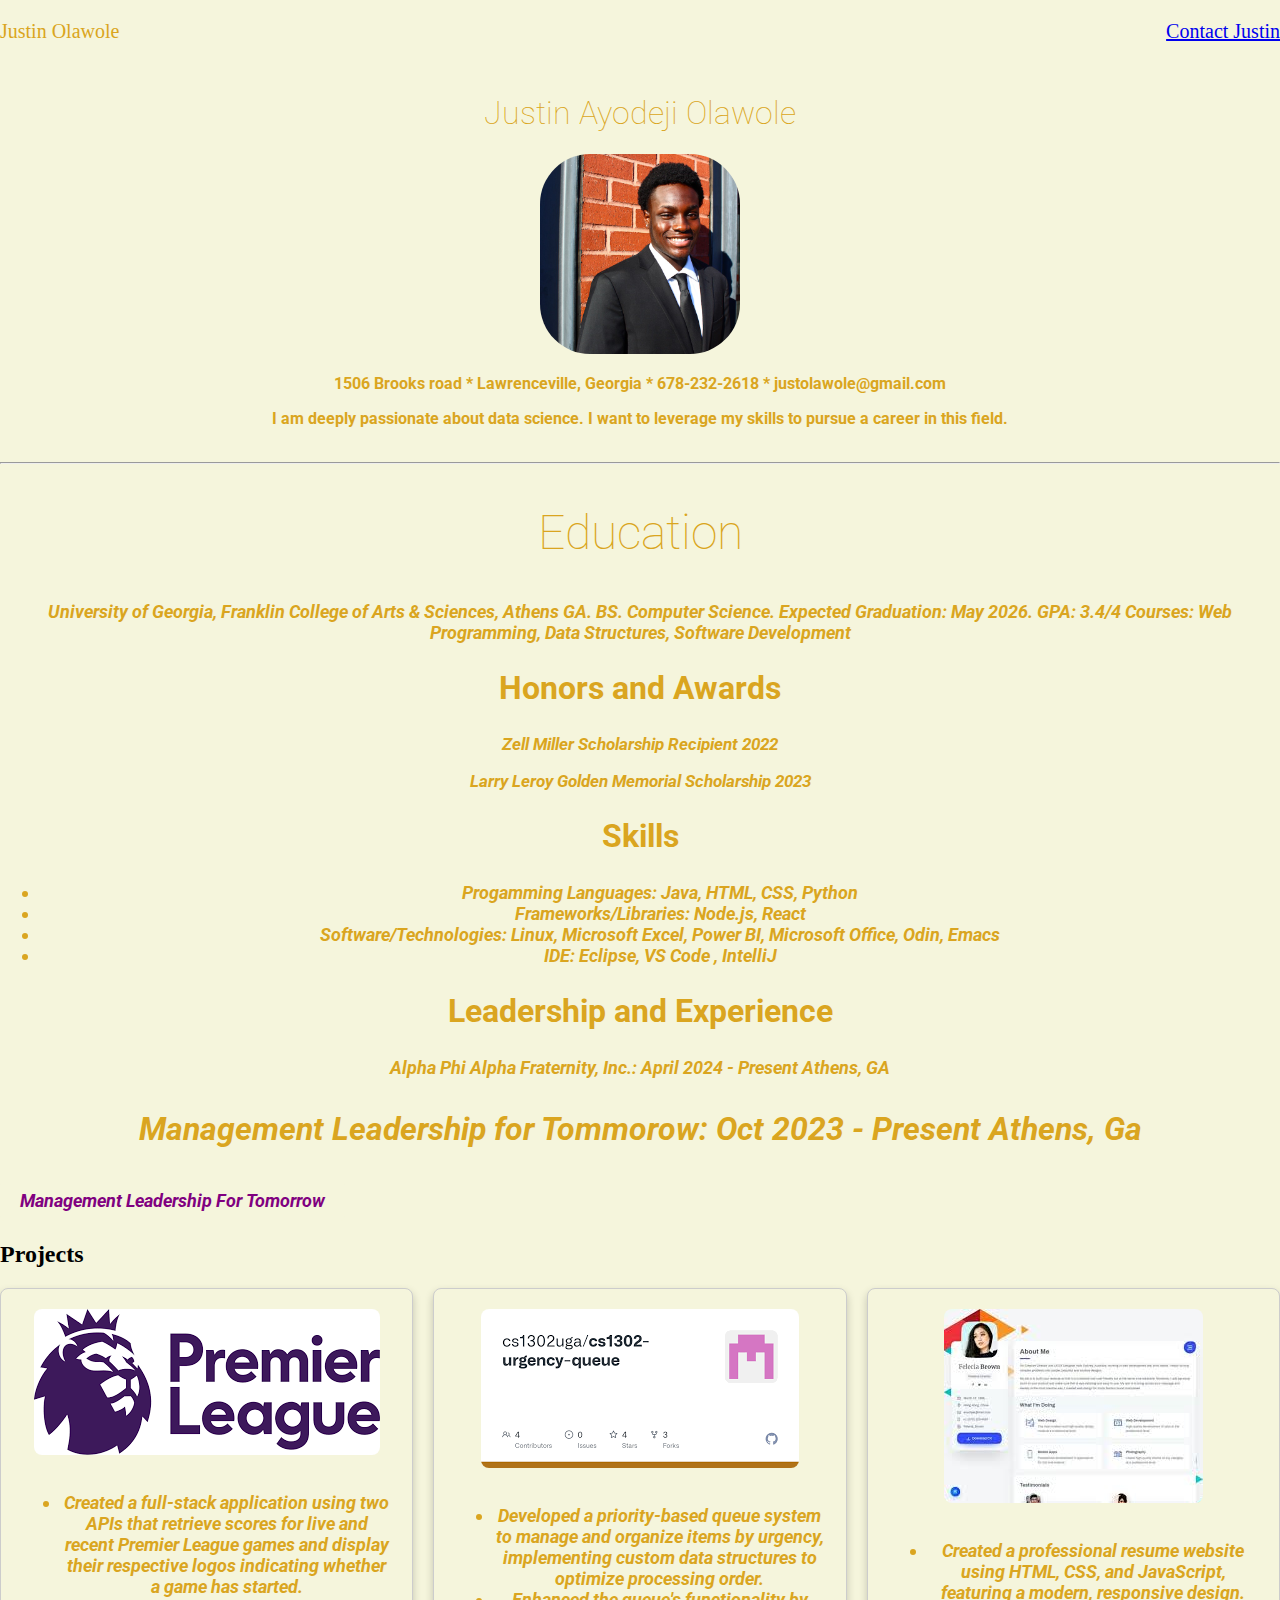
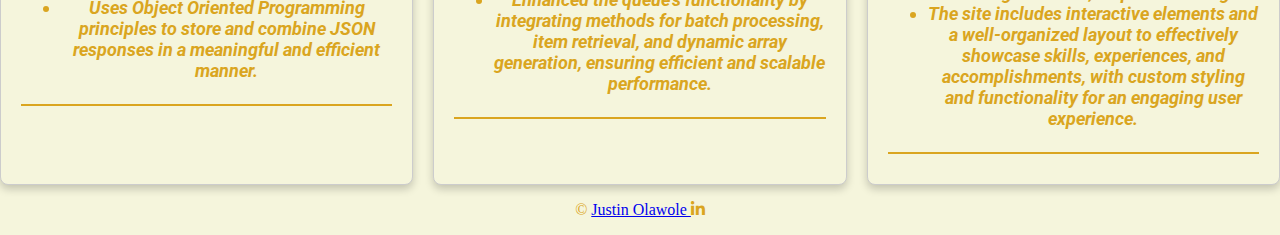
<file: index.html>
<!DOCTYPE html>
<html lang="en">
<head>
    <meta charset="UTF-8">
    <meta name="viewport" content="width=device-width, initial-scale=1.0">
    <title>Document</title>
    <link rel="stylesheet"  href="https://cdnjs.cloudflare.com/ajax/libs/font-awesome/6.0.0-beta3/css/all.min.css">
    <link rel ="stylesheet" href="css/style.css">
    <link href="https://fonts.googleapis.com/css2?family=Roboto:wght@400;700&display=swap" rel="stylesheet">
    <link rel="preconnect" href="https://fonts.googleapis.com">
    <link rel="preconnect" href="https://fonts.gstatic.com" crossorigin>
    <link href="https://fonts.googleapis.com/css2?family=Roboto:ital,wght@0,100;0,300;0,400;0,500;0,700;0,900;1,100;1,300;1,400;1,500;1,700;1,900&display=swap" rel="stylesheet">
</head>
<body>
    <nav> 
    <p>Justin Olawole</p>
   <a href="contact.html">Contact Justin</a>
    </nav>

   <section class = "splash">
    <h1>Justin Ayodeji Olawole</h1>
    <img src ="images/headshot.jpg" alt="Justin Ayodeji Olawole" width="200" height="200">
    <p class = "address"> 1506 Brooks road * Lawrenceville, Georgia * 678-232-2618 * justolawole@gmail.com</p>
    <p class = "tagline"> I am deeply passionate about data science. I want to leverage my skills to pursue a career in this field.</p>
    </section>

    <hr>

    <section class = "education">
    <h2 class = "edu">Education</h2>
    <p class = "para1">University of Georgia, Franklin College of Arts & Sciences, Athens GA. BS. Computer Science. Expected Graduation: May 2026. GPA: 3.4/4 Courses: Web Programming, Data Structures, Software Development </p>
    </section>

    <section>
    <h2 class ="hon"> Honors and Awards</h2>
    <dl class = "list1">Zell Miller Scholarship Recipient 2022 </dl>
    <dl class = "list2"> Larry Leroy Golden Memorial Scholarship 2023</dl>
    </section>

    <section>
        <h2 class= "skills" >Skills</h2>
        <ul class = "list3">
            <li>Progamming Languages: Java, HTML, CSS, Python</li>
            <li>Frameworks/Libraries: Node.js, React</li>
            <li>Software/Technologies: Linux, Microsoft Excel, Power BI, Microsoft Office, Odin, Emacs</li>
            <li>IDE: Eclipse, VS Code , IntelliJ </li>
        </ul>
    </section>

    <section>
        <h2 class = "Leadership"> Leadership and Experience </h2>
        <dl class = "list4"> Alpha Phi Alpha Fraternity, Inc.: April 2024 - Present  Athens, GA</dl>
        <dl class="list5"> Management Leadership for Tommorow: Oct 2023 - Present  Athens, Ga </dl>
        <a class="link2" href="https://mlt.org/?gad_source=1&gclid=Cj0KCQjwrKu2BhDkARIsAD7GBotnMpt98Kg9DSUEOIvkBQyNDSDfsBGq2wMEHraAkKcArnZs-Cby8tQaAtaYEALw_wcB">
            Management Leadership For Tomorrow
        </a>
        
    </section>

    <section>
        <h2>Projects</h2>
    
        <div class="three-col">
            <div class="card">
                <img src="images/premier.png" alt="Premier League Update App" class="card-img">
                <h3 class=" prem" League Update App</h3>
                <ul>
                    <li>Created a full-stack application using two APIs that retrieve scores for live and recent Premier League games and display their respective logos indicating whether a game has started.</li>
                    <li>Uses Object Oriented Programming principles to store and combine JSON responses in a meaningful and efficient manner.</li>
                </ul>
            </div>
    
            <div class="card">
                <img src="images/urgency.queue.png" alt="Urgency Driven Queue" class="card-img">
                <h3 class = "queue" Urgency Driven Queue</h3>
                <ul>
                    <li>Developed a priority-based queue system to manage and organize items by urgency, implementing custom data structures to optimize processing order.</li>
                    <li>Enhanced the queue's functionality by integrating methods for batch processing, item retrieval, and dynamic array generation, ensuring efficient and scalable performance.</li>
                </ul>
            </div>
    
            <div class="card">
                <img src="images/resume.jpeg" alt="Resume Website" class="card-img">
                <h3 class = "res" Resume Website</h3>
                <ul>
                    <li>Created a professional resume website using HTML, CSS, and JavaScript, featuring a modern, responsive design. </li>
                    <li> The site includes interactive elements and a well-organized layout to effectively showcase skills, experiences, and accomplishments, with custom styling and functionality for an engaging user experience.</li>
                </ul>
            </div>
        </div>
    </section>
    
    
    

    <footer>
        <p>© <a href="contact.html"> Justin Olawole </a> 
        <i class="fa-brands fa-linkedin-in"></i>  </p>
    </footer>



</body>
</html>
</file>
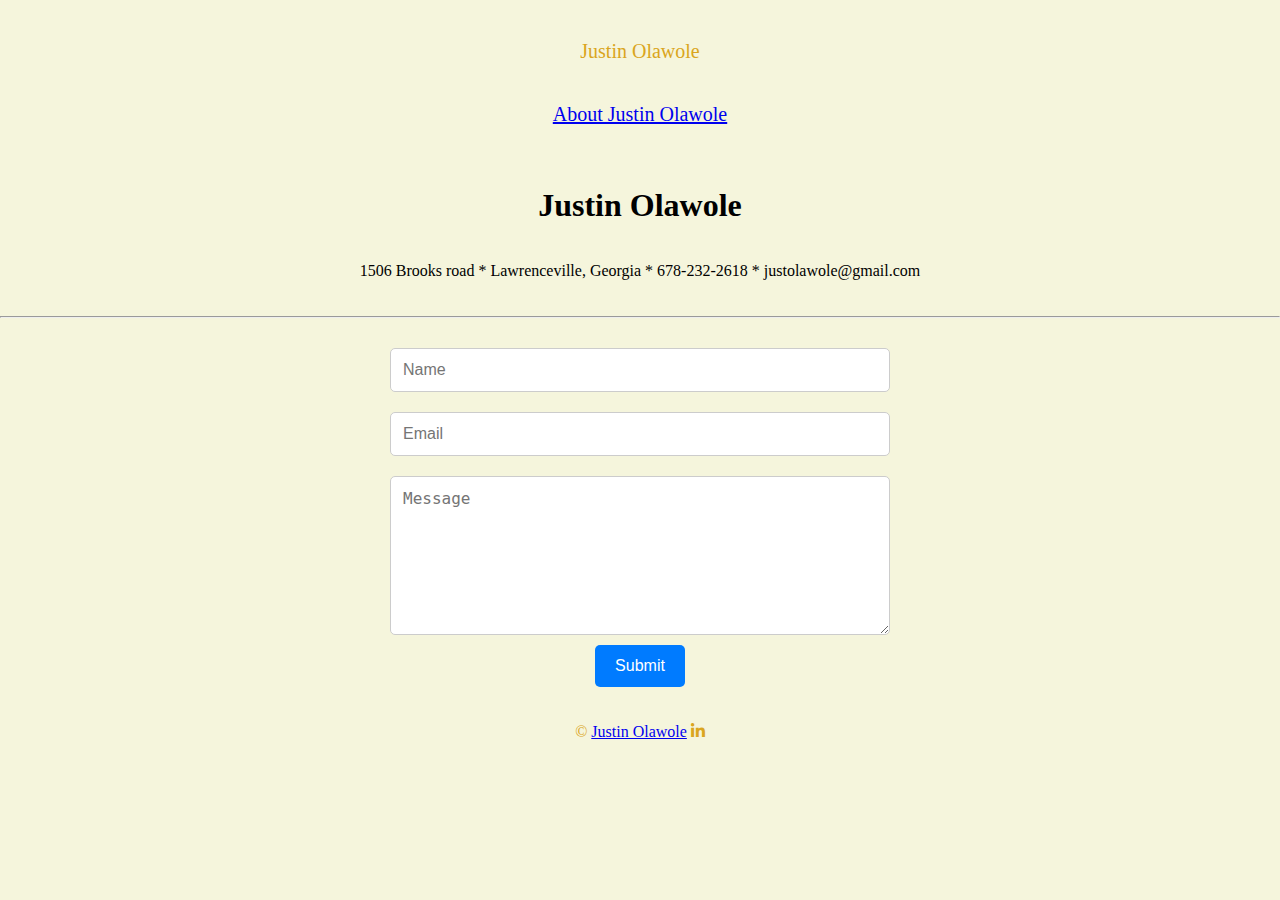
<file: contact.html>
<!DOCTYPE html>
<html lang="en">
<head>
    <meta charset="UTF-8">
    <meta name="viewport" content="width=device-width, initial-scale=1.0">
    <title>Document</title>
    <link rel="stylesheet" href="https://cdnjs.cloudflare.com/ajax/libs/font-awesome/6.0.0-beta3/css/all.min.css">
    <link rel="stylesheet" href="css/style.css">
</head>
<body>
    <nav class="one-col">
        <p>Justin Olawole</p>
        <p><a href="index.html">About Justin Olawole</a></p>
    </nav>

    <section class="one-col">
        <h1>Justin Olawole</h1>
        <p>1506 Brooks road * Lawrenceville, Georgia * 678-232-2618 * justolawole@gmail.com</p>
    </section>

    <hr>

    <form action="mailto:justolawole@gmail.com" method="post" class="one-col">
        <input type="text" name="name" placeholder="Name">
        <input type="email" name="email" placeholder="Email">
        <textarea name="message" placeholder="Message" rows="7" cols="25"></textarea>
        <input type="submit">
    </form>

    <footer class="one-col">
        <p>© <a href="index.html">Justin Olawole</a>
        <i class="fa-brands fa-linkedin-in"></i></p>
    </footer>
</body>
</html>
</file>
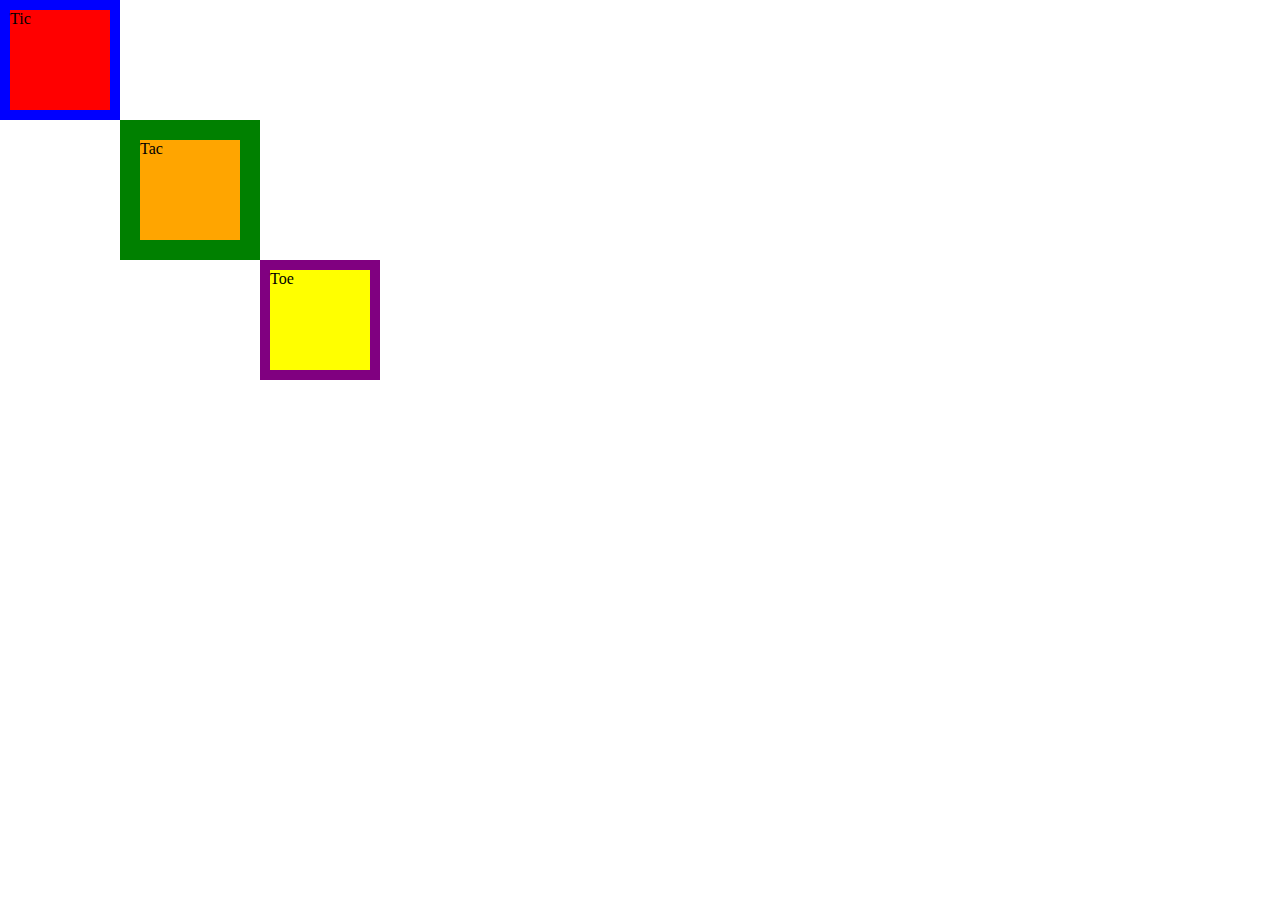
<file: images/classwork.html>
<!DOCTYPE html>
<html lang="en">
<head>
    <meta charset="UTF-8">
    <meta name="viewport" content="width=device-width, initial-scale=1.0">
    <title>Document</title>
    <link rel ="stylesheet" href="claswork.css">
    <title Css Test ></title>
</head>

<body>
    <div class="one">Tic</div>
    <div class="two">Tac</div>
    <div class="three">Toe</div>
    
</body>
</html>
</file>
<file: css/style.css>
body {
    margin: 0px;
    padding: 0px;
    background-color: beige;
    
}

nav {
    font-family: "Times New Roman", Times, serif;
    font-size: 20px;
    color: goldenrod;
    background-color: beige;

}

nav {
    display: flex;
    justify-content: space-between;
    align-items: center;
    color: goldenrod;
    background-color: beige;
}

footer {
    color: goldenrod;
    display: flex;
    justify-content: center;
    background-color: beige;
}

.splash {
    text-align: center;
    padding: 10px;;
    font-family: "Roboto", sans-serif;
    font-weight: 100;
    font-style: normal;
    color: goldenrod;
    background-color: beige;
}

.splash h1 {
    font-family: "Roboto", sans-serif;
    font-weight: 100;
    font-style: normal;
    color: goldenrod;
    background-color: beige;
}

.splash img {
    border-radius: 50px;
    border: 10px;

}
.address {
    text-align: center;
    color: goldenrod;
    background-color: beige;
    font-weight: bold;
    font-style: normal

    

}

.tagline {
    text-align: center;
    color: goldenrod;
    background-color: beige;
    font-size: 16px;
    font-weight: bold;
    font-size: medium;
}

.hr {
    border-style: dotted;
    border-width: 3px;
    border-color: gold;
    background-color: beige;
}

.education {
    text-align: center;
    color: goldenrod;
    background-color: beige;
    font-family: "Roboto", sans-serif;
    font-weight: 100;
    font-style: normal;
    font-weight: bold;
    font-size: 2rem;

}

.edu{
    text-align: center;
    color: goldenrod;
    background-color: beige;
    font-family: "Roboto", sans-serif;
    font-weight: 100;
    font-style: normal;

}
.para1 {
    text-align: center;
    color: goldenrod;
    background-color: beige;
    font-family: "Roboto", sans-serif;
    font-style: italic;
    font-size : 18px;
}

.hon{
    text-align: center;
    color: goldenrod;;
    font-family: "Roboto", sans-serif;
    font-weight: 100;
    font-style: normal;
    font-weight: bold; 
    font-size: 2rem;
    background-color: beige;
}

.list1 {
    text-align: center;
    color: goldenrod;
    background-color: beige;
    font-family: "Roboto", sans-serif;
    font-size : 17px;
    grid-template-columns: 1fr 2fr;
    font-weight: bold; 
    font-style: italic;
}

.list2 {
    text-align: center;
    color: goldenrod;
    background-color: beige;
    font-family: "Roboto", sans-serif;
    font-size : 17px;
    grid-template-columns: 1fr 2fr;
    font-weight: bold; 
    font-style: italic;
}

.list3 {
    text-align: center;
    color: goldenrod;
    background-color: beige;
    font-family: "Roboto", sans-serif;
    font-size : 18px;
    font-weight: bold; 
    font-style: italic;
}

.Leadership {
    text-align: center;
    color: goldenrod;
    background-color: beige;
    font-family: "Roboto", sans-serif;
    font-weight: 100;
    font-style: normal;
    font-weight: bold;
    font-size: 2rem;
}

.list4 {
    text-align: center;
    color: goldenrod;
    background-color: beige;
    font-family: "Roboto", sans-serif;
    font-size : 18px;
    font-weight: bold; 
    font-style: italic;
}



.list5 {
    text-align: center;
    color: goldenrod;
    background-color: beige;
    font-family: "Roboto", sans-serif;
    font-size: 2rem;
    font-weight: bold; 
    font-style: italic;

}

.link2 {
    text-align: center;
    color: purple;
    background-color: beige;
    font-family: "Roboto", sans-serif;
    font-size : 18px;
    font-weight: bold; 
    font-style: italic;
    text-decoration: none;
    padding : 10px 20px;
    border-radius: 5px;
    display: inline-block;
    cursor: pointer;
}
.div {
    display: block;
    unicode-bidi: isolate;

}
 
.three-col {
    display: grid;
    grid-template-columns: repeat(3, 1fr); 
    gap: 20px; 

}

.card {
    padding: 20px;
    border: 1px solid #ccc; 
    border-radius: 8px; 
    background-color: beige;
    text-align: center;
    box-shadow: 0 4px 8px rgba(0, 0, 0, 0.2);
    transition: box-shadow 0.3s ease, transform 0.3s ease;
}
.card:hover {
    box-shadow: 0 6px 12px rgba(0, 0, 0, 0.3);
    transform: translateY(-5px);
}

.card h3{
    border-bottom: 2px solid;
    padding-bottom: 5px;
    margin-bottom: 10px;
}

.card-img {
    max-width: 100%;
    height: auto;
    border-radius: 8px;
    margin-bottom: 15px;
}

.prem {
    text-align: center;
    color: goldenrod;
    background-color: beige;
    font-family: "Roboto", sans-serif;
    font-size: 18px;
    font-weight: bold; 
    font-style: italic;
}

.queue {
    text-align: center;
    color: goldenrod;
    background-color: beige;
    font-family: "Roboto", sans-serif;
    font-size: 18px;
    font-weight: bold; 
    font-style: italic;
}

.res {
    text-align: center;
    color: goldenrod;
    background-color: beige;
    font-family: "Roboto", sans-serif;
    font-size: 18px;
    font-weight: bold; 
    font-style: italic;

}
.one-col {
    display: flex;
    flex-direction: column;
    align-items: center;
    margin: 20px auto;
}

form input[type="text"],
form input[type="email"],
form textarea {
    display: block; 
    margin: 10px auto; 
    padding: 12px; 
    width: 80%; 
    max-width: 500px; 
    border: 1px solid #ccc; 
    border-radius: 5px; 
    font-size: 16px; 
    box-sizing: border-box; 
}


form textarea {
    resize: vertical; 
    min-height: 100px; 
}


form input[type="submit"] {
    padding: 12px 20px; 
    background-color: #007bff; 
    color: white; 
    border: none; 
    border-radius: 5px; 
    cursor: pointer; 
    font-size: 16px; 
    transition: background-color 0.3s; 
}


form input[type="submit"]:hover {
    background-color: #0056b3;
}

.skills {
    text-align: center;
    color: goldenrod;;
    font-family: "Roboto", sans-serif;
    font-weight: 100;
    font-style: normal;
    font-weight: bold; 
    font-size: 2rem;
    background-color: beige;
}
</file>
<file: images/claswork.css>
.one {
    width: 100px;
    height: 100px;
    background-color: red;
    border: solid 10px blue;
}

.two {
    width: 100px;
    height: 100px;
    background-color: orange;
    border: solid 20px green;
    margin-left: 120px;
}

.three {
    width: 100px;
    height: 100px;
    background-color: yellow;
    border: solid 10px purple;
    margin-left: 260px;
}

body {
    margin: 0px;
}
</file>
